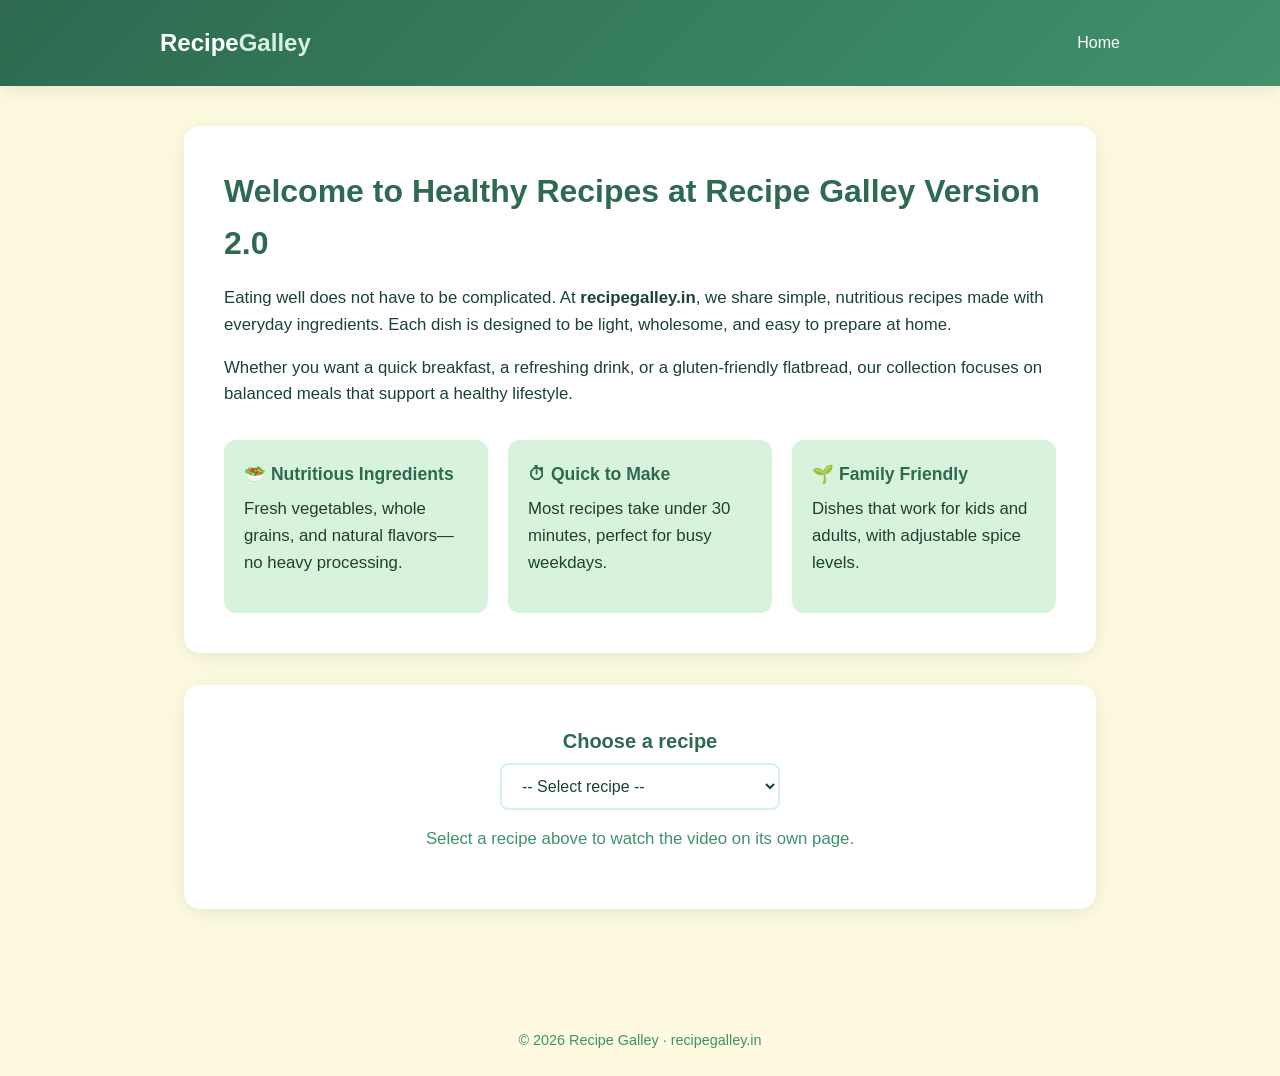
<file: index.html>
<!DOCTYPE html>
<html lang="en">
<head>
  <meta charset="UTF-8" />
  <meta name="viewport" content="width=device-width, initial-scale=1.0" />
  <meta name="description" content="Recipe Galley – healthy recipes for everyday cooking including vermicelli, watermelon juice, and rice flour paratha." />
  <title>Recipe Galley – Healthy Recipes</title>
  <link rel="stylesheet" href="/css/styles.css" />
</head>
<body>
  <header>
    <div class="container">
      <a href="/" class="logo">Recipe<span>Galley</span></a>
      <nav>
        <a href="/">Home</a>
      </nav>
    </div>
  </header>

  <main>
    <section class="hero">
      <h1>Welcome to Healthy Recipes at Recipe Galley Version 2.0</h1>
      <p>
        Eating well does not have to be complicated. At <strong>recipegalley.in</strong>,
        we share simple, nutritious recipes made with everyday ingredients. Each dish is
        designed to be light, wholesome, and easy to prepare at home.
      </p>
      <p>
        Whether you want a quick breakfast, a refreshing drink, or a gluten-friendly flatbread,
        our collection focuses on balanced meals that support a healthy lifestyle.
      </p>

      <div class="features">
        <article class="feature-card">
          <h3>🥗 Nutritious Ingredients</h3>
          <p>Fresh vegetables, whole grains, and natural flavors—no heavy processing.</p>
        </article>
        <article class="feature-card">
          <h3>⏱ Quick to Make</h3>
          <p>Most recipes take under 30 minutes, perfect for busy weekdays.</p>
        </article>
        <article class="feature-card">
          <h3>🌱 Family Friendly</h3>
          <p>Dishes that work for kids and adults, with adjustable spice levels.</p>
        </article>
      </div>
    </section>

    <section class="hero recipe-picker">
      <div class="recipe-select recipe-select--main">
        <label for="recipe-dropdown">Choose a recipe</label>
        <select id="recipe-dropdown" aria-label="Select a recipe">
          <option value="">-- Select recipe --</option>
          <option value="/receipe/vermacilly">Vermicelli</option>
          <option value="/receipe/watermelon-juice">Watermelon Juice</option>
          <option value="/receipe/rice-flour-paratha">Rice Flour Paratha</option>
        </select>
      </div>
      <p class="recipe-picker-hint">Select a recipe above to watch the video on its own page.</p>
    </section>
  </main>

  <footer>
    <p>&copy; 2026 Recipe Galley · recipegalley.in</p>
  </footer>

  <script src="/js/recipe-nav.js"></script>
</body>
</html>
</file>
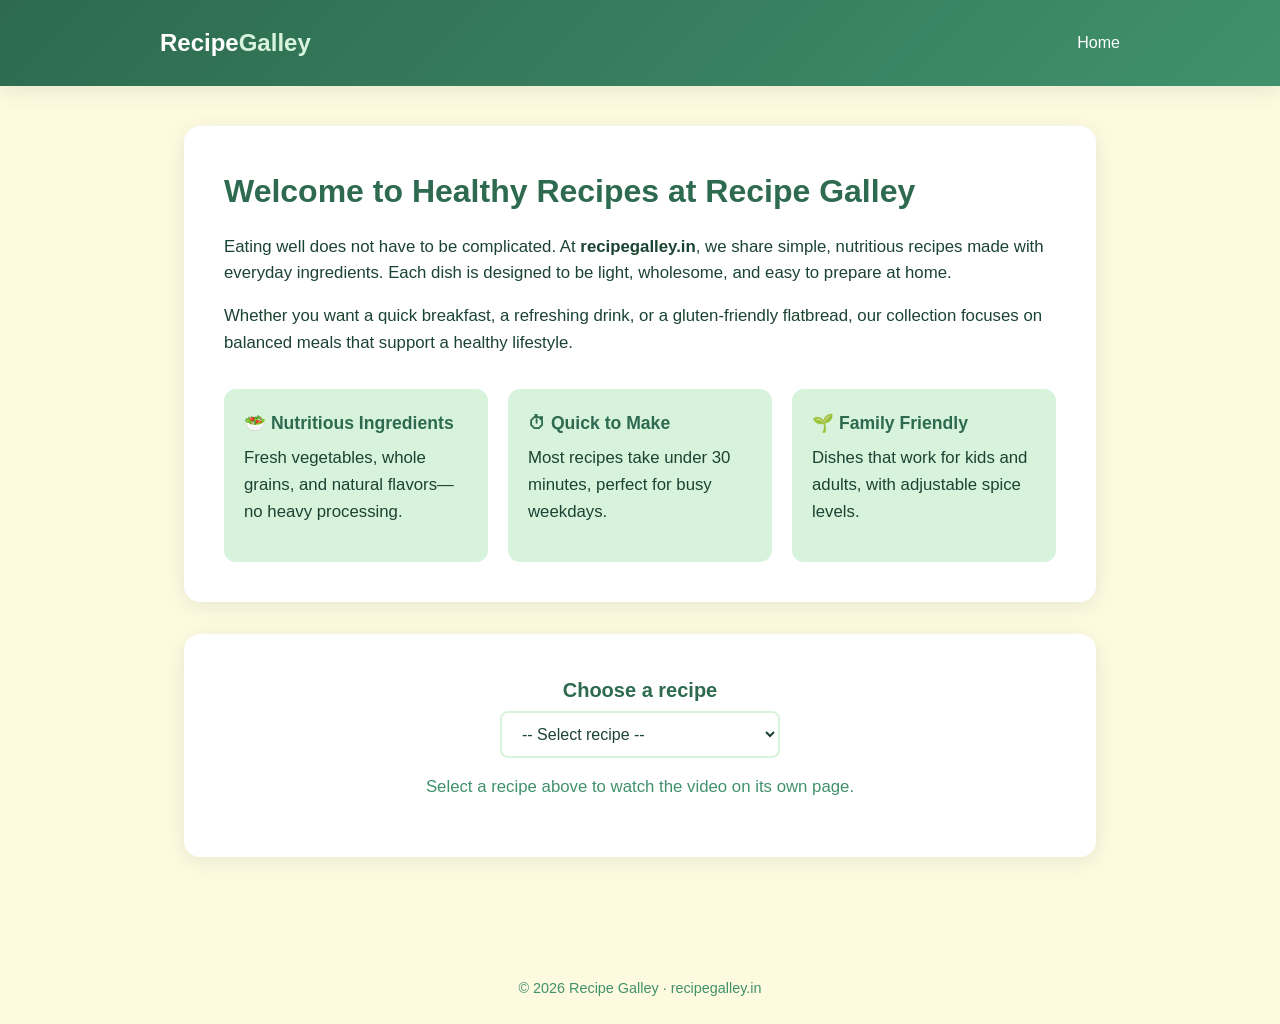
<file: recipegalley/index.html>
<!DOCTYPE html>
<html lang="en">
<head>
  <meta charset="UTF-8" />
  <meta name="viewport" content="width=device-width, initial-scale=1.0" />
  <meta name="description" content="Recipe Galley – healthy recipes for everyday cooking including vermicelli, watermelon juice, and rice flour paratha." />
  <title>Recipe Galley – Healthy Recipes</title>
  <link rel="stylesheet" href="/css/styles.css" />
</head>
<body>
  <header>
    <div class="container">
      <a href="/" class="logo">Recipe<span>Galley</span></a>
      <nav>
        <a href="/">Home</a>
      </nav>
    </div>
  </header>

  <main>
    <section class="hero">
      <h1>Welcome to Healthy Recipes at Recipe Galley</h1>
      <p>
        Eating well does not have to be complicated. At <strong>recipegalley.in</strong>,
        we share simple, nutritious recipes made with everyday ingredients. Each dish is
        designed to be light, wholesome, and easy to prepare at home.
      </p>
      <p>
        Whether you want a quick breakfast, a refreshing drink, or a gluten-friendly flatbread,
        our collection focuses on balanced meals that support a healthy lifestyle.
      </p>

      <div class="features">
        <article class="feature-card">
          <h3>🥗 Nutritious Ingredients</h3>
          <p>Fresh vegetables, whole grains, and natural flavors—no heavy processing.</p>
        </article>
        <article class="feature-card">
          <h3>⏱ Quick to Make</h3>
          <p>Most recipes take under 30 minutes, perfect for busy weekdays.</p>
        </article>
        <article class="feature-card">
          <h3>🌱 Family Friendly</h3>
          <p>Dishes that work for kids and adults, with adjustable spice levels.</p>
        </article>
      </div>
    </section>

    <section class="hero recipe-picker">
      <div class="recipe-select recipe-select--main">
        <label for="recipe-dropdown">Choose a recipe</label>
        <select id="recipe-dropdown" aria-label="Select a recipe">
          <option value="">-- Select recipe --</option>
          <option value="/receipe/vermacilly">Vermicelli</option>
          <option value="/receipe/watermelon-juice">Watermelon Juice</option>
          <option value="/receipe/rice-flour-paratha">Rice Flour Paratha</option>
        </select>
      </div>
      <p class="recipe-picker-hint">Select a recipe above to watch the video on its own page.</p>
    </section>
  </main>

  <footer>
    <p>&copy; 2026 Recipe Galley · recipegalley.in</p>
  </footer>

  <script src="/js/recipe-nav.js"></script>
</body>
</html>
</file>
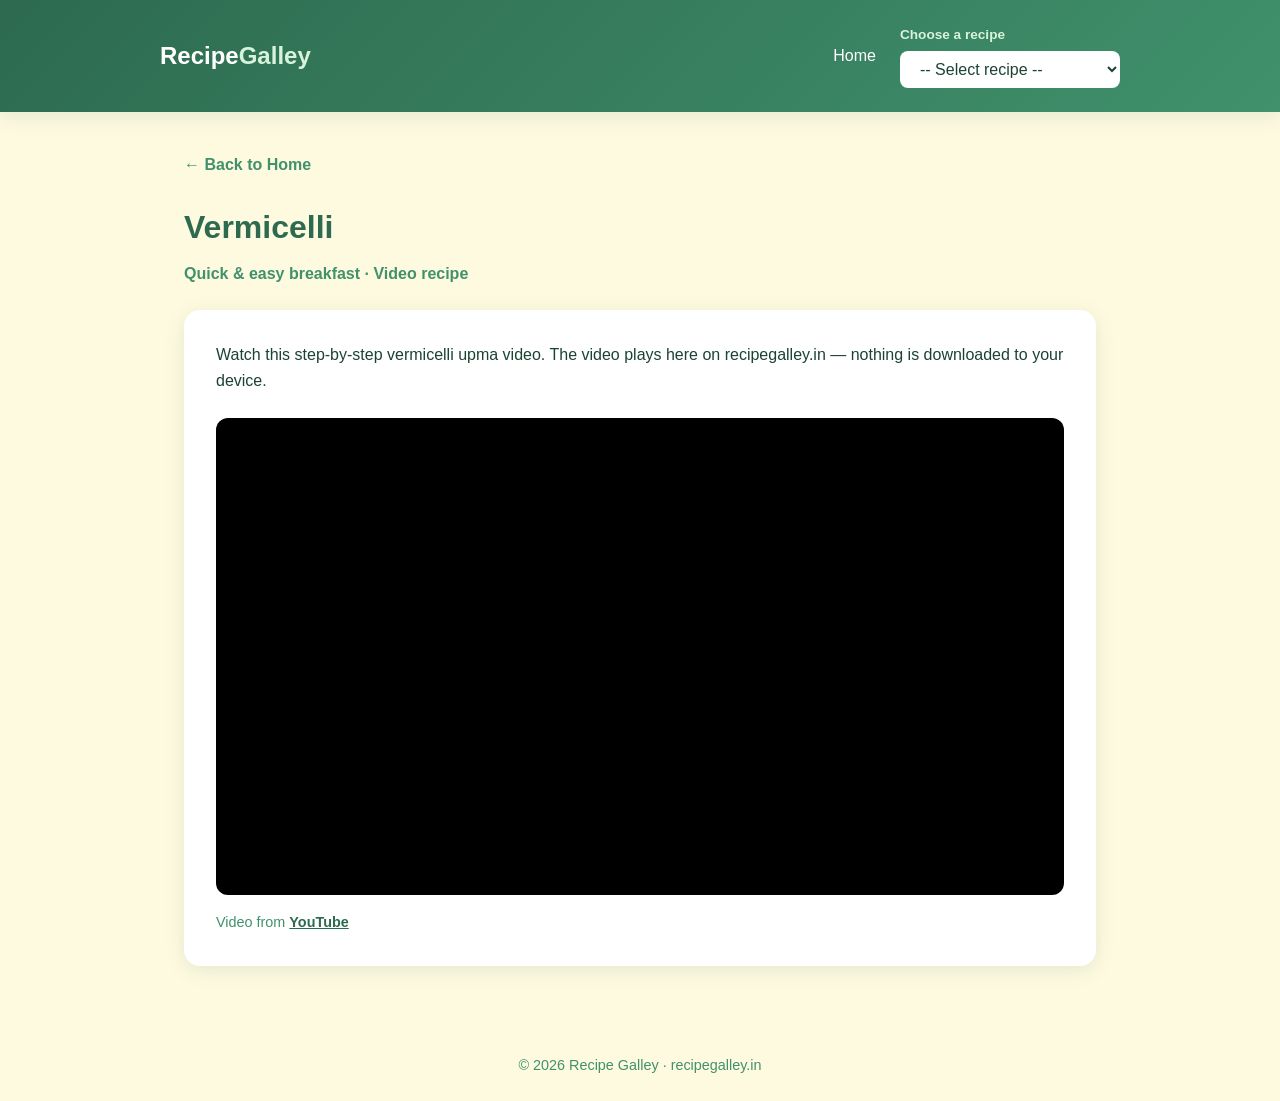
<file: receipe/vermacilly/index.html>
<!DOCTYPE html>
<html lang="en">
<head>
  <meta charset="UTF-8" />
  <meta name="viewport" content="width=device-width, initial-scale=1.0" />
  <meta name="description" content="Watch a vermicelli upma recipe video – quick, light, and packed with vegetables." />
  <title>Vermicelli Recipe | Recipe Galley</title>
  <link rel="stylesheet" href="/css/styles.css" />
</head>
<body>
  <header>
    <div class="container">
      <a href="/" class="logo">Recipe<span>Galley</span></a>
      <nav>
        <a href="/">Home</a>
        <div class="recipe-select">
          <label for="recipe-dropdown">Choose a recipe</label>
          <select id="recipe-dropdown" aria-label="Select a recipe">
            <option value="">-- Select recipe --</option>
            <option value="/receipe/vermacilly">Vermicelli</option>
            <option value="/receipe/watermelon-juice">Watermelon Juice</option>
            <option value="/receipe/rice-flour-paratha">Rice Flour Paratha</option>
          </select>
        </div>
      </nav>
    </div>
  </header>

  <main class="recipe-page">
    <a href="/" class="back-link">← Back to Home</a>
    <h1>Vermicelli</h1>
    <p class="recipe-meta">Quick &amp; easy breakfast · Video recipe</p>

    <article class="recipe-content">
      <p>
        Watch this step-by-step vermicelli upma video. The video plays here on
        recipegalley.in — nothing is downloaded to your device.
      </p>

      <div class="video-wrapper">
        <iframe
          src="https://www.youtube.com/embed/91HicSKJKAU"
          title="Vermicelli Upma Recipe Video"
          allow="accelerometer; autoplay; clipboard-write; encrypted-media; gyroscope; picture-in-picture; web-share"
          allowfullscreen
        ></iframe>
      </div>

      <p class="video-credit">
        Video from
        <a href="https://www.youtube.com/watch?v=91HicSKJKAU" target="_blank" rel="noopener noreferrer">YouTube</a>
      </p>
    </article>
  </main>

  <footer>
    <p>&copy; 2026 Recipe Galley · recipegalley.in</p>
  </footer>

  <script src="/js/recipe-nav.js"></script>
</body>
</html>
</file>
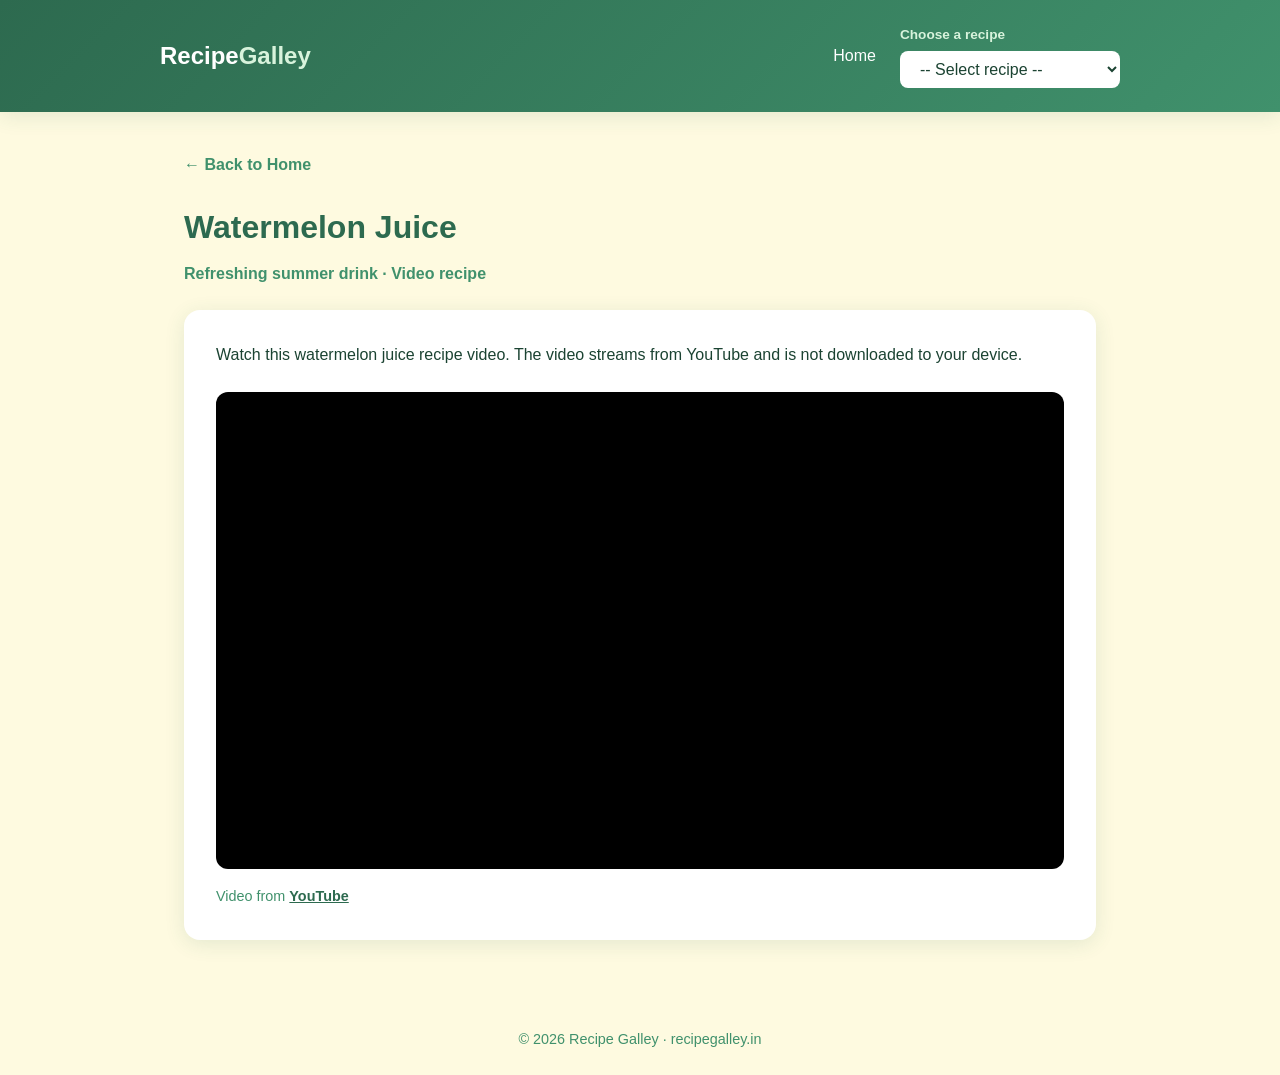
<file: receipe/watermelon-juice/index.html>
<!DOCTYPE html>
<html lang="en">
<head>
  <meta charset="UTF-8" />
  <meta name="viewport" content="width=device-width, initial-scale=1.0" />
  <meta name="description" content="Watch a fresh watermelon juice recipe video – hydrating and naturally sweet." />
  <title>Watermelon Juice Recipe | Recipe Galley</title>
  <link rel="stylesheet" href="/css/styles.css" />
</head>
<body>
  <header>
    <div class="container">
      <a href="/" class="logo">Recipe<span>Galley</span></a>
      <nav>
        <a href="/">Home</a>
        <div class="recipe-select">
          <label for="recipe-dropdown">Choose a recipe</label>
          <select id="recipe-dropdown" aria-label="Select a recipe">
            <option value="">-- Select recipe --</option>
            <option value="/receipe/vermacilly">Vermicelli</option>
            <option value="/receipe/watermelon-juice">Watermelon Juice</option>
            <option value="/receipe/rice-flour-paratha">Rice Flour Paratha</option>
          </select>
        </div>
      </nav>
    </div>
  </header>

  <main class="recipe-page">
    <a href="/" class="back-link">← Back to Home</a>
    <h1>Watermelon Juice</h1>
    <p class="recipe-meta">Refreshing summer drink · Video recipe</p>

    <article class="recipe-content">
      <p>
        Watch this watermelon juice recipe video. The video streams from YouTube
        and is not downloaded to your device.
      </p>

      <div class="video-wrapper">
        <iframe
          src="https://www.youtube.com/shorts/Mg-WUv31g-s"
          title="Watermelon Juice Recipe Video"
          allow="accelerometer; autoplay; clipboard-write; encrypted-media; gyroscope; picture-in-picture; web-share"
          allowfullscreen
        ></iframe>
      </div>

      <p class="video-credit">
        Video from
        <a href="https://www.youtube.com/shorts/Mg-WUv31g-s" target="_blank" rel="noopener noreferrer">YouTube</a>
      </p>
    </article>
  </main>

  <footer>
    <p>&copy; 2026 Recipe Galley · recipegalley.in</p>
  </footer>

  <script src="/js/recipe-nav.js"></script>
</body>
</html>
</file>
<file: css/styles.css>
*,
*::before,
*::after {
  box-sizing: border-box;
  margin: 0;
  padding: 0;
}

:root {
  --green-dark: #2d6a4f;
  --green-mid: #40916c;
  --green-light: #d8f3dc;
  --cream: #fefae0;
  --text: #1b4332;
  --white: #ffffff;
  --shadow: 0 4px 20px rgba(45, 106, 79, 0.12);
}

body {
  font-family: "Segoe UI", Tahoma, Geneva, Verdana, sans-serif;
  background: var(--cream);
  color: var(--text);
  line-height: 1.6;
  min-height: 100vh;
}

header {
  background: linear-gradient(135deg, var(--green-dark), var(--green-mid));
  color: var(--white);
  padding: 1.5rem 2rem;
  box-shadow: var(--shadow);
}

header .container {
  max-width: 960px;
  margin: 0 auto;
  display: flex;
  flex-wrap: wrap;
  align-items: center;
  justify-content: space-between;
  gap: 1rem;
}

.logo {
  font-size: 1.5rem;
  font-weight: 700;
  text-decoration: none;
  color: var(--white);
}

.logo span {
  color: var(--green-light);
}

nav {
  display: flex;
  align-items: center;
  gap: 1.5rem;
}

nav a {
  color: var(--white);
  text-decoration: none;
  font-weight: 500;
  transition: opacity 0.2s;
}

nav a:hover {
  opacity: 0.85;
}

.recipe-select {
  display: flex;
  flex-direction: column;
  gap: 0.35rem;
}

.recipe-select label {
  font-size: 0.85rem;
  font-weight: 600;
  color: var(--green-light);
}

.recipe-select select {
  padding: 0.55rem 1rem;
  border: none;
  border-radius: 8px;
  font-size: 1rem;
  color: var(--text);
  background: var(--white);
  cursor: pointer;
  min-width: 220px;
}

main {
  max-width: 960px;
  margin: 0 auto;
  padding: 2.5rem 1.5rem 4rem;
}

.hero {
  background: var(--white);
  border-radius: 16px;
  padding: 2.5rem;
  box-shadow: var(--shadow);
  margin-bottom: 2rem;
}

.hero h1 {
  font-size: 2rem;
  color: var(--green-dark);
  margin-bottom: 1rem;
}

.hero p {
  font-size: 1.05rem;
  margin-bottom: 1rem;
}

.features {
  display: grid;
  grid-template-columns: repeat(auto-fit, minmax(240px, 1fr));
  gap: 1.25rem;
  margin-top: 2rem;
}

.feature-card {
  background: var(--green-light);
  border-radius: 12px;
  padding: 1.25rem;
}

.feature-card h3 {
  color: var(--green-dark);
  margin-bottom: 0.5rem;
  font-size: 1.1rem;
}

.recipe-page h1 {
  font-size: 2rem;
  color: var(--green-dark);
  margin-bottom: 0.5rem;
}

.recipe-meta {
  color: var(--green-mid);
  font-weight: 600;
  margin-bottom: 1.5rem;
}

.recipe-content {
  background: var(--white);
  border-radius: 16px;
  padding: 2rem;
  box-shadow: var(--shadow);
}

.recipe-content h2 {
  color: var(--green-dark);
  margin: 1.5rem 0 0.75rem;
  font-size: 1.25rem;
}

.recipe-content h2:first-child {
  margin-top: 0;
}

.recipe-content ul,
.recipe-content ol {
  margin-left: 1.5rem;
  margin-bottom: 1rem;
}

.recipe-content li {
  margin-bottom: 0.4rem;
}

.recipe-image {
  width: 100%;
  max-height: 320px;
  object-fit: cover;
  border-radius: 12px;
  margin-bottom: 1.5rem;
  background: var(--green-light);
}

.back-link {
  display: inline-block;
  margin-bottom: 1.5rem;
  color: var(--green-mid);
  text-decoration: none;
  font-weight: 600;
}

.back-link:hover {
  text-decoration: underline;
}

.recipe-picker {
  text-align: center;
}

.recipe-select--main {
  align-items: center;
  margin: 0 auto;
}

.recipe-select--main label {
  color: var(--green-dark);
  font-size: 1.25rem;
  font-weight: 700;
}

.recipe-select--main select {
  min-width: 280px;
  border: 2px solid var(--green-light);
  padding: 0.75rem 1rem;
}

.recipe-picker-hint {
  margin-top: 1rem;
  color: var(--green-mid);
  font-size: 0.95rem;
}

.video-wrapper {
  position: relative;
  padding-bottom: 56.25%;
  height: 0;
  overflow: hidden;
  border-radius: 12px;
  margin: 1.5rem 0 1rem;
  background: #000;
}

.video-wrapper iframe {
  position: absolute;
  top: 0;
  left: 0;
  width: 100%;
  height: 100%;
  border: 0;
}

.video-credit {
  font-size: 0.9rem;
  color: var(--green-mid);
}

.video-credit a {
  color: var(--green-dark);
  font-weight: 600;
}

footer {
  text-align: center;
  padding: 1.5rem;
  color: var(--green-mid);
  font-size: 0.9rem;
}

@media (max-width: 600px) {
  header .container {
    flex-direction: column;
    align-items: flex-start;
  }

  .hero {
    padding: 1.5rem;
  }

  .hero h1 {
    font-size: 1.6rem;
  }
}
</file>
